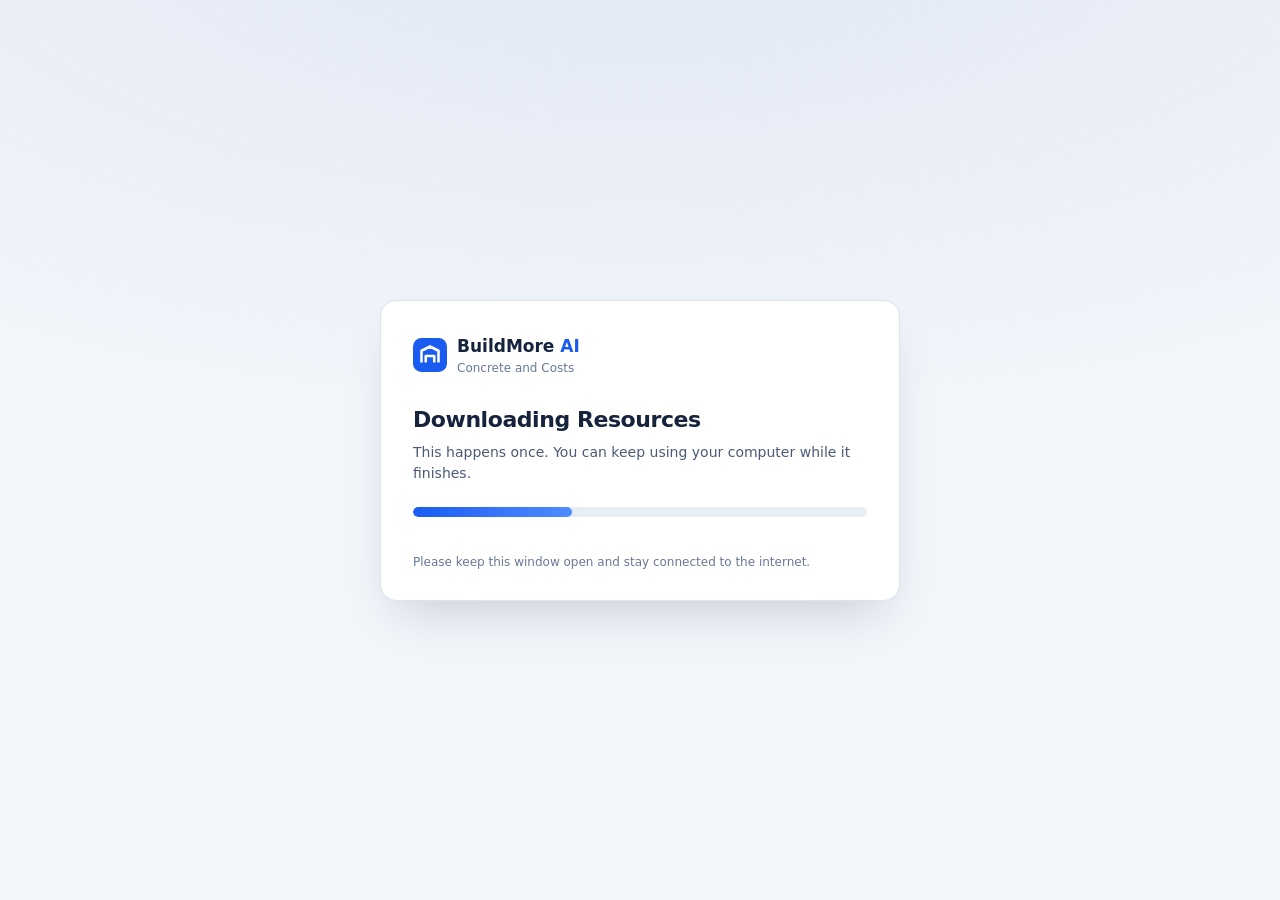
<file: src/concrete_rag/desktop/setup.html>
<!doctype html>
<html lang="en">
<head>
  <meta charset="utf-8">
  <meta name="viewport" content="width=device-width, initial-scale=1">
  <meta name="color-scheme" content="light">
  <title>BuildMore AI</title>
  <style>
    /* Same tokens as api/ui/styles.css: blue & white, light only. Offline: system fonts only. */
    :root {
      --bg: #f2f5fa; --panel: #ffffff; --panel-3: #e8edf5; --border: #dce3ee;
      --text: #15233d; --muted: #4a5a77; --muted-2: #687897;
      --accent: #1a5cf0; --accent-2: #1347c4; --accent-soft: #ebf2ff; --sky: #4f8cff;
      --bad: #dc2626; --bad-soft: #fef2f2;
      --shadow-xl: 0 24px 48px -20px rgba(21, 35, 61, .22);
      --font: Inter, ui-sans-serif, system-ui, -apple-system, "Segoe UI", sans-serif;
      color-scheme: light;
    }
    * { box-sizing: border-box; }
    html, body { margin: 0; height: 100%; }
    body { background: var(--bg) radial-gradient(1200px 500px at 50% -10%, rgba(45, 91, 185, .09), transparent);
      color: var(--text); font: 14px/1.55 var(--font); -webkit-font-smoothing: antialiased;
      display: grid; place-items: center; padding: 16px; user-select: none; }
    .card { width: min(520px, 100%); background: var(--panel); border: 1px solid var(--border); border-radius: 16px;
      box-shadow: var(--shadow-xl); padding: 32px 32px 28px; }
    .brand { display: flex; align-items: center; gap: 10px; font-weight: 700; font-size: 17px; }
    .brand b { color: var(--accent); }
    .brand small { display: block; font-weight: 500; font-size: 12px; color: var(--muted-2); }
    h1 { font-size: 22px; letter-spacing: -.02em; margin: 26px 0 4px; }
    p { margin: 0; color: var(--muted); }
    .bar { height: 10px; background: var(--panel-3); border-radius: 99px; overflow: hidden; margin: 22px 0 10px; }
    .fill { height: 100%; width: 0; border-radius: 99px; background: linear-gradient(90deg, var(--accent), var(--sky));
      transition: width .4s ease; }
    .indet .fill { width: 35% !important; animation: slide 1.4s ease-in-out infinite; }
    @keyframes slide { 0% { transform: translateX(-100%); } 100% { transform: translateX(300%); } }
    .row { display: flex; justify-content: space-between; gap: 12px; font-size: 13px; color: var(--muted); font-variant-numeric: tabular-nums; }
    .row b { color: var(--text); font-weight: 600; }
    .err { display: none; margin-top: 18px; padding: 12px 14px; border-radius: 10px; background: var(--bad-soft); color: var(--bad); font-size: 13px; }
    button { display: none; margin-top: 14px; border: 0; border-radius: 10px; padding: 10px 18px; font: 600 14px var(--font);
      background: var(--accent); color: #fff; cursor: pointer; }
    button:hover { background: var(--accent-2); }
    .note { margin-top: 22px; font-size: 12px; color: var(--muted-2); }
  </style>
</head>
<body>
  <div class="card">
    <div class="brand">
      <svg viewBox="0 0 32 32" width="34" height="34" aria-hidden="true"><rect width="32" height="32" rx="8" fill="#1a5cf0"/><path d="M8 23V12l8-4 8 4v11M12 23v-6h8v6" stroke="white" stroke-width="2.4" fill="none" stroke-linejoin="round"/></svg>
      <span>BuildMore<b> AI</b><small>Concrete and Costs</small></span>
    </div>
    <h1 id="title">Downloading Resources</h1>
    <p id="sub">This happens once. You can keep using your computer while it finishes.</p>
    <div class="bar indet" id="bar"><div class="fill" id="fill"></div></div>
    <div class="row"><span><b id="pct"></b> <span id="amount"></span></span><span id="speed"></span></div>
    <div class="row" style="margin-top:4px"><span></span><span id="eta"></span></div>
    <div class="err" id="err"></div>
    <button id="retry" type="button">Try again</button>
    <p class="note" id="note">Please keep this window open and stay connected to the internet.</p>
  </div>
  <script>
    const $ = (id) => document.getElementById(id);
    const TEXT = {
      preparing: ["Downloading Resources", "Getting ready…"],
      downloading: ["Downloading Resources", "This happens once. You can keep using your computer while it finishes."],
      verifying: ["Downloading Resources", "Checking the downloaded files…"],
      starting: ["Starting BuildMore AI", "Just a moment…"],
      error: ["Downloading Resources", ""],
    };
    function render(s) {
      const [title, sub] = TEXT[s.phase] || TEXT.preparing;
      $("title").textContent = title;
      $("sub").textContent = sub || $("sub").textContent;
      const counting = s.phase === "downloading" || s.phase === "error";
      $("bar").classList.toggle("indet", !counting);
      $("fill").style.width = counting ? s.percent + "%" : "";
      $("pct").textContent = counting ? Math.floor(s.percent) + "%" : "";
      $("amount").textContent = counting ? "· " + s.amount : "";
      $("speed").textContent = s.phase === "downloading" ? s.speed : "";
      $("eta").textContent = s.phase === "downloading" ? s.eta : "";
      $("err").style.display = s.phase === "error" ? "block" : "none";
      $("err").textContent = s.message || "";
      $("retry").style.display = s.phase === "error" && s.retry !== false ? "inline-block" : "none";
      $("note").style.display = s.phase === "starting" ? "none" : "";
    }
    $("retry").onclick = () => { window.pywebview.api.retry(); render({ phase: "preparing" }); };
    async function poll() {
      try { if (window.pywebview && window.pywebview.api) render(await window.pywebview.api.progress()); }
      catch (e) { /* bridge not ready yet */ }
      setTimeout(poll, 500);
    }
    poll();
  </script>
</body>
</html>
</file>
